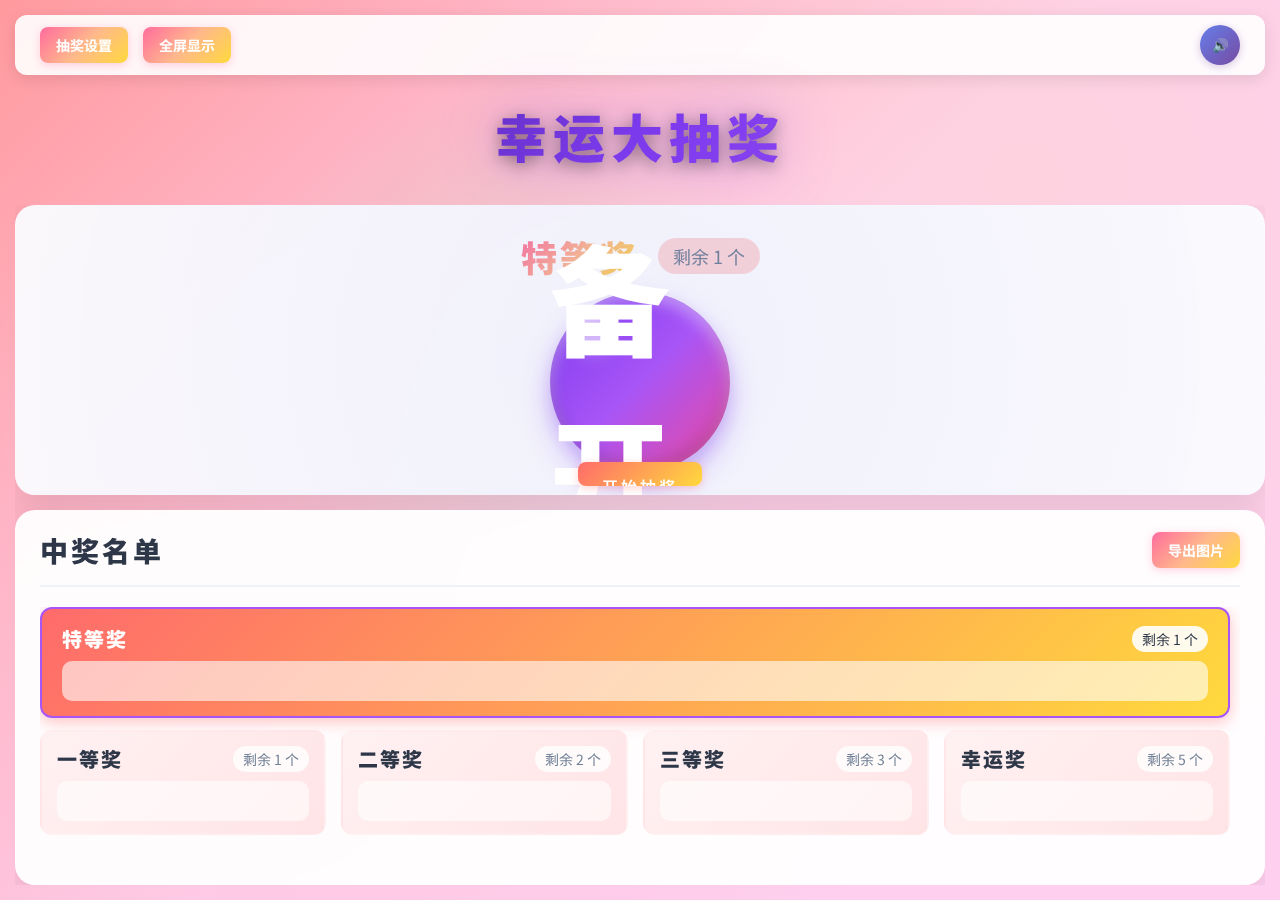
<file: index.html>
<!DOCTYPE html>
<html lang="zh-CN">
<head>
    <meta charset="UTF-8">
    <meta name="viewport" content="width=device-width, initial-scale=1.0">
    <title>幸运大抽奖 - Lucky Draw Pro</title>
    <link rel="preconnect" href="https://fonts.googleapis.com">
    <link rel="preconnect" href="https://fonts.gstatic.com" crossorigin>
    <link href="https://fonts.googleapis.com/css2?family=Noto+Sans+SC:wght@400;500;700;900&display=swap" rel="stylesheet">
    <link rel="stylesheet" href="css/style.css">
</head>
<body>
    <div class="container">
        <!-- 顶部导航栏 -->
        <nav class="top-nav">
            <div class="nav-left">
                <button id="btn-settings" class="btn-small">抽奖设置</button>
                <button id="btn-fullscreen" class="btn-small">全屏显示</button>
            </div>
            <div class="nav-right">
                <button id="btn-sound" class="btn-icon sound-on" aria-label="音效开关"></button>
            </div>
        </nav>

        <!-- 主标题 -->
        <h1 class="main-title">幸运大抽奖</h1>

        <!-- 主内容区域 -->
        <div class="main-content">
            <!-- 滚动数字区域 -->
            <div class="rolling-section">
                <div class="current-prize">
                    <span id="current-prize-name">一等奖</span>
                    <span id="current-prize-count" class="prize-count">剩余 1 个</span>
                </div>
                <div class="rolling-number-container">
                    <div id="rolling-number" class="rolling-number">准备开始</div>
                </div>
                <button id="btn-start" class="btn-primary btn-large">开始抽奖</button>
            </div>

            <!-- 奖池看板区域 -->
            <div class="prize-board-section">
                <div class="prize-board-header">
                    <h2>中奖名单</h2>
                    <button id="btn-export" class="btn-small">导出图片</button>
                </div>
                <div class="prize-board" id="prize-board">
                    <!-- 奖项列表将通过 JS 动态生成 -->
                </div>
            </div>
        </div>
    </div>

    <!-- 抽奖设置弹窗 -->
    <div id="settings-modal" class="modal-overlay">
        <div class="modal-content">
            <div class="modal-header">
                <h2>抽奖设置</h2>
                <button id="btn-close-modal" class="btn-close">×</button>
            </div>
            <div class="modal-body">
                <!-- 抽奖范围设置 -->
                <div class="settings-section">
                    <h3>抽奖号码范围</h3>
                    <div class="settings-row">
                        <label for="min-number">最小号码</label>
                        <input type="number" id="min-number" value="1" min="1">
                        <span>至</span>
                        <label for="max-number">最大号码</label>
                        <input type="number" id="max-number" value="200" max="10000">
                    </div>
                </div>

                <!-- 奖项配置 -->
                <div class="settings-section">
                    <h3>奖项配置</h3>
                    <div id="prize-config-list" class="prize-config-list">
                        <!-- 奖项配置将通过 JS 动态生成 -->
                    </div>
                    <button id="btn-add-prize" class="btn-secondary">+ 添加奖项</button>
                </div>
            </div>
            <div class="modal-footer">
                <button id="btn-reset-default" class="btn-secondary">重置默认</button>
                <button id="btn-save-settings" class="btn-primary">保存设置</button>
            </div>
        </div>
    </div>

    <!-- Canvas 用于彩带特效 -->
    <canvas id="confetti-canvas" class="confetti-canvas"></canvas>

    <!-- 导入 JavaScript -->
    <script src="js/audio.js"></script>
    <script src="js/effects.js"></script>
    <script src="js/app.js"></script>
</body>
</html>
</file>
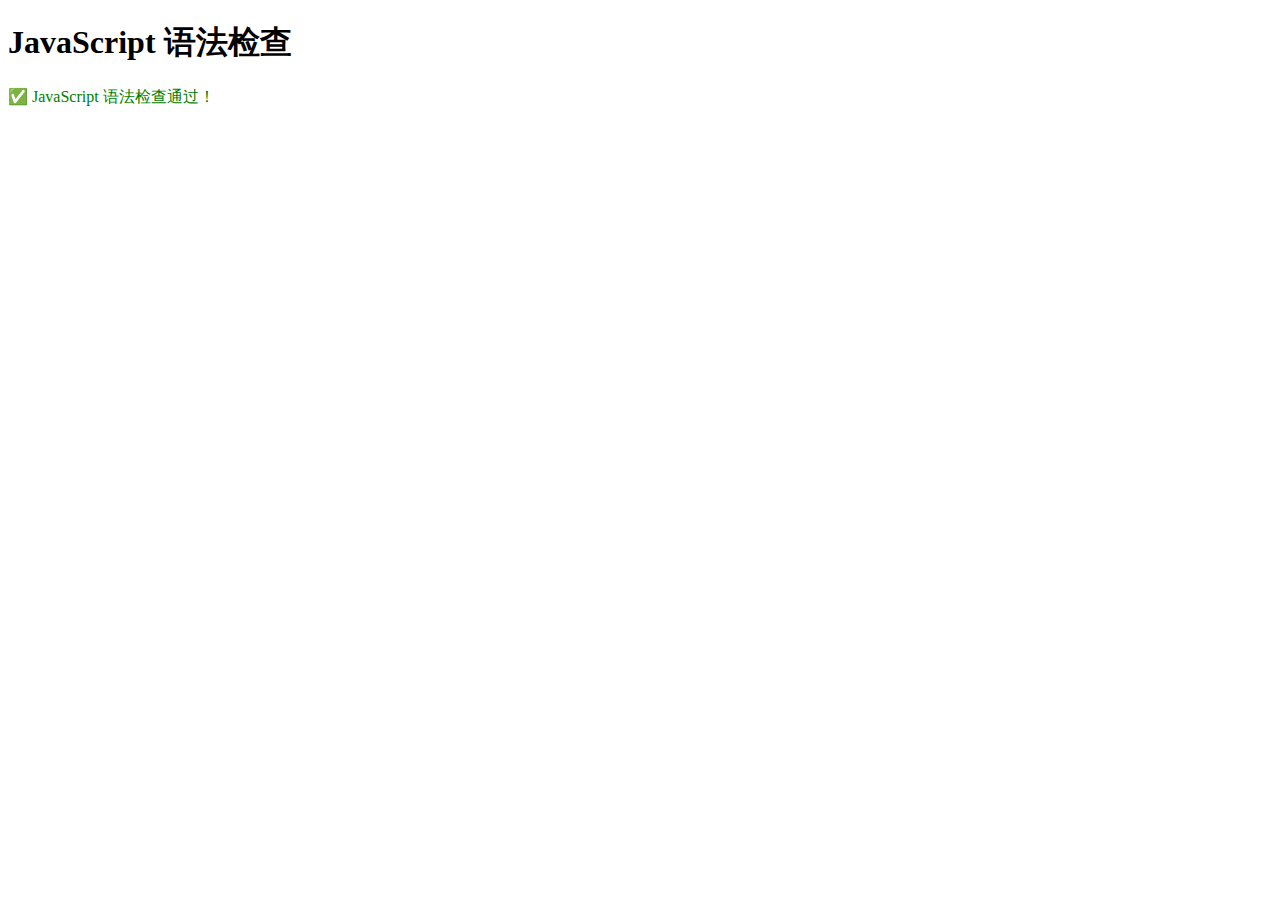
<file: test.html>
<!DOCTYPE html>
<html>
<head>
    <title>JavaScript 语法检查</title>
</head>
<body>
    <h1>JavaScript 语法检查</h1>
    <div id="error-output"></div>
    <script>
        try {
            // 加载并检查 JavaScript 文件
            const script = document.createElement('script');
            script.src = 'js/app.js';
            script.onload = function() {
                document.getElementById('error-output').innerHTML = '<p style="color: green;">✅ JavaScript 语法检查通过！</p>';
            };
            script.onerror = function(e) {
                document.getElementById('error-output').innerHTML = '<p style="color: red;">❌ JavaScript 语法错误：</p><pre>' + e.error + '</pre>';
            };
            document.head.appendChild(script);
        } catch (e) {
            document.getElementById('error-output').innerHTML = '<p style="color: red;">❌ 加载失败：</p><pre>' + e + '</pre>';
        }
    </script>
</body>
</html>
</file>
<file: css/style.css>
/* 全局样式 */
* {
    margin: 0;
    padding: 0;
    box-sizing: border-box;
}

body {
    font-family: 'Noto Sans SC', 'PingFang SC', 'Microsoft YaHei', 'SimHei', '黑体', sans-serif;
    background: linear-gradient(135deg, #FF9A9E 0%, #FECFEF 50%, #FECFEF 100%);
    color: #2D3748;
    min-height: 100vh;
    overflow: hidden;
    position: relative;
}

/* 添加装饰性背景图案 */
body::before {
    content: '';
    position: absolute;
    top: 0;
    left: 0;
    right: 0;
    bottom: 0;
    background-image: 
        radial-gradient(circle at 20% 80%, rgba(255, 182, 193, 0.3) 0%, transparent 50%),
        radial-gradient(circle at 80% 20%, rgba(255, 218, 185, 0.3) 0%, transparent 50%),
        radial-gradient(circle at 40% 40%, rgba(144, 238, 144, 0.2) 0%, transparent 30%);
    pointer-events: none;
    z-index: 0;
}

/* 字体变量 - 全部使用黑体 */
:root {
    --font-display: 'Noto Sans SC', 'PingFang SC', 'Microsoft YaHei', 'SimHei', '黑体', sans-serif;
    --font-body: 'Noto Sans SC', 'PingFang SC', 'Microsoft YaHei', 'SimHei', '黑体', sans-serif;

    /* 配色方案 - 糖果色暖色系 */
    --primary-gradient: linear-gradient(135deg, #FF6B9D 0%, #FFB88C 50%, #FFD93D 100%);
    --secondary-gradient: linear-gradient(135deg, #7C3AED 0%, #A855F7 50%, #EC4899 100%);
    --bg-white: rgba(255, 255, 255, 0.95);
    --bg-glass: rgba(255, 255, 255, 0.85);
    --shadow-soft: 0 8px 32px rgba(0, 0, 0, 0.1);
    --shadow-hover: 0 12px 40px rgba(0, 0, 0, 0.15);
    --shadow-glow: 0 0 20px rgba(255, 107, 157, 0.3);
}

.container {
    width: 1920px;
    height: 1080px;
    margin: 0 auto;
    padding: 15px;
    display: flex;
    flex-direction: column;
    box-sizing: border-box;
    overflow: hidden;
    position: relative;
    z-index: 1;
}

/* 响应式适配 */
@media (max-width: 1920px) {
    .container {
        width: 100%;
        height: 100vh;
        max-width: 1920px;
    }
}

/* 3D 卡片效果 */
.top-nav, .rolling-section, .prize-board-section {
    backdrop-filter: blur(10px);
    -webkit-backdrop-filter: blur(10px);
}

/* 顶部导航栏 */
.top-nav {
    display: flex;
    justify-content: space-between;
    align-items: center;
    padding: 12px 25px;
    background: rgba(255, 255, 255, 0.9);
    border-radius: 12px;
    box-shadow: 0 4px 15px rgba(0, 0, 0, 0.1);
    margin-bottom: 15px;
    flex-shrink: 0;
    height: 60px;
    box-sizing: border-box;
}

.nav-left {
    display: flex;
    gap: 15px;
}

.btn-small {
    padding: 8px 16px;
    font-size: 14px;
    font-weight: 700;
    font-family: var(--font-display);
    border: none;
    border-radius: 8px;
    background: var(--primary-gradient);
    color: white;
    cursor: pointer;
    transition: all 0.3s ease;
    box-shadow: 0 2px 8px rgba(255, 107, 157, 0.3);
    position: relative;
    overflow: hidden;
}

.btn-small::before {
    content: '';
    position: absolute;
    top: 50%;
    left: 50%;
    width: 0;
    height: 0;
    border-radius: 50%;
    background: rgba(255,255,255,0.3);
    transform: translate(-50%, -50%);
    transition: width 0.6s, height 0.6s;
}

.btn-small:hover::before {
    width: 300px;
    height: 300px;
}

.btn-danger {
    background: linear-gradient(135deg, #EF4444 0%, #F87171 100%);
    box-shadow: 0 2px 8px rgba(239, 68, 68, 0.4);
}

.btn-danger:hover {
    box-shadow: 0 4px 12px rgba(239, 68, 68, 0.5);
}

.btn-small:hover::before {
    width: 300px;
    height: 300px;
}

.btn-small:hover {
    transform: translateY(-2px);
    box-shadow: 0 4px 12px rgba(255, 107, 107, 0.4);
}

.btn-icon {
    width: 40px;
    height: 40px;
    border: none;
    border-radius: 50%;
    background: linear-gradient(135deg, #667EEA 0%, #764BA2 100%);
    cursor: pointer;
    transition: all 0.3s ease;
    display: flex;
    align-items: center;
    justify-content: center;
    box-shadow: 0 2px 8px rgba(118, 75, 162, 0.3);
}

.btn-icon:hover {
    transform: scale(1.1);
    box-shadow: 0 4px 12px rgba(118, 75, 162, 0.4);
}

/* 主标题 */
.main-title {
    text-align: center;
    font-family: var(--font-display);
    font-size: 52px;
    font-weight: 900;
    background: linear-gradient(135deg, #2D1B69 0%, #7C3AED 50%, #A855F7 100%);
    -webkit-background-clip: text;
    -webkit-text-fill-color: transparent;
    background-clip: text;
    margin-bottom: 25px;
    filter: drop-shadow(0 4px 8px rgba(0, 0, 0, 0.4)) drop-shadow(0 0 30px rgba(124, 58, 237, 0.4));
    flex-shrink: 0;
    padding: 15px 0;
    letter-spacing: 6px;
    animation: titleGlow 3s ease-in-out infinite;
    height: 90px;
    box-sizing: border-box;
    line-height: 1.2;
    position: relative;
}

/* 标题装饰性光晕 */
.main-title::after {
    content: '★';
    position: absolute;
    right: calc(50% + 160px);
    top: 50%;
    transform: translateY(-50%);
    font-size: 30px;
    color: #FFD93D;
    animation: starTwinkle 2s ease-in-out infinite;
}

.main-title::before {
    content: '★';
    position: absolute;
    left: calc(50% + 160px);
    top: 50%;
    transform: translateY(-50%);
    font-size: 30px;
    color: #FFD93D;
    animation: starTwinkle 2s ease-in-out infinite 0.5s;
}

@keyframes starTwinkle {
    0%, 100% { opacity: 1; transform: translateY(-50%) scale(1); }
    50% { opacity: 0.5; transform: translateY(-50%) scale(0.8); }
}

@keyframes titleGlow {
    0%, 100% { filter: drop-shadow(0 0 10px rgba(255, 107, 107, 0.3)); }
    50% { filter: drop-shadow(0 0 20px rgba(255, 217, 61, 0.5)); }
}

/* 主内容区域 */
.main-content {
    flex: 1;
    display: flex;
    flex-direction: column;
    gap: 15px;
    overflow: hidden;
    height: calc(1080px - 205px);
    box-sizing: border-box;
}

/* 滚动数字区域 */
.rolling-section {
    background: var(--bg-white);
    border-radius: 20px;
    padding: 25px 40px 35px 40px;
    display: flex;
    flex-direction: column;
    align-items: center;
    box-shadow: var(--shadow-soft);
    flex-shrink: 0;
    height: 290px;
    box-sizing: border-box;
    position: relative;
    overflow: hidden;
}

/* 添加装饰性光晕 */
.rolling-section::before {
    content: '';
    position: absolute;
    top: -50%;
    left: -50%;
    width: 200%;
    height: 200%;
    background: radial-gradient(circle, rgba(102, 126, 234, 0.1) 0%, transparent 70%);
    animation: rotateGlow 20s linear infinite;
    pointer-events: none;
}

@keyframes rotateGlow {
    from { transform: rotate(0deg); }
    to { transform: rotate(360deg); }
}

.current-prize {
    display: flex;
    align-items: center;
    gap: 20px;
    margin-bottom: 30px;
}

#current-prize-name {
    font-family: var(--font-display);
    font-size: 36px;
    font-weight: 900;
    background: var(--primary-gradient);
    -webkit-background-clip: text;
    -webkit-text-fill-color: transparent;
    background-clip: text;
    letter-spacing: 3px;
}

.prize-count {
    font-size: 18px;
    color: #718096;
    padding: 5px 15px;
    background: #FED7D7;
    border-radius: 20px;
}

.rolling-number-container {
    flex: 1;
    display: flex;
    align-items: center;
    justify-content: center;
    width: 100%;
    min-height: 140px;
    box-sizing: border-box;
}

.rolling-number {
    font-family: var(--font-display);
    font-size: 120px;
    font-weight: 900;
    width: 180px;
    height: 180px;
    display: flex;
    align-items: center;
    justify-content: center;
    border-radius: 50%;
    background: var(--secondary-gradient);
    box-shadow:
        0 15px 30px rgba(124, 58, 237, 0.3),
        0 8px 15px rgba(124, 58, 237, 0.2),
        inset 0 -8px 15px rgba(0, 0, 0, 0.15),
        inset 0 8px 15px rgba(255, 255, 255, 0.4);
    color: white;
    -webkit-text-fill-color: white;
    background-clip: border-box;
    -webkit-background-clip: border-box;
    margin: 0 auto;
    transition: all 0.1s ease;
    letter-spacing: 4px;
    position: relative;
}

.rolling-number::after {
    content: '';
    position: absolute;
    top: 25px;
    left: 25px;
    width: 35px;
    height: 35px;
    background: rgba(255, 255, 255, 0.6);
    border-radius: 50%;
    box-shadow: 0 0 20px rgba(255, 255, 255, 0.4);
}

/* 中奖时的彩色球样式 */
.rolling-number.winner {
    width: 220px;
    height: 220px;
    background: linear-gradient(135deg, #FFB88C 0%, #FFD93D 50%, #FF6B9D 100%);
    box-shadow:
        0 25px 50px rgba(255, 107, 157, 0.4),
        0 15px 30px rgba(255, 107, 157, 0.3),
        inset 0 -12px 25px rgba(0, 0, 0, 0.25),
        inset 0 12px 25px rgba(255, 255, 255, 0.6);
}

.rolling-number.winner::after {
    top: 35px;
    left: 35px;
    width: 50px;
    height: 50px;
    background: rgba(255, 255, 255, 0.7);
    box-shadow: 0 0 30px rgba(255, 255, 255, 0.6);
}

.rolling-number.animate {
    animation: rolling 0.1s linear;
}

@keyframes rolling {
    0% { transform: translateY(-10px); opacity: 0.8; }
    50% { transform: translateY(0); opacity: 1; }
    100% { transform: translateY(10px); opacity: 0.8; }
}

.rolling-number.winner {
    font-size: 150px;
    animation: winner 0.5s ease-out;
}

@keyframes winner {
    0% { transform: scale(1); }
    50% { transform: scale(1.2); }
    100% { transform: scale(1); }
}

.btn-large {
    padding: 12px 50px;
    font-size: 22px;
    font-weight: 900;
    font-family: var(--font-display);
    border: none;
    border-radius: 12px;
    background: var(--primary-gradient);
    color: white;
    cursor: pointer;
    transition: all 0.3s cubic-bezier(0.4, 0, 0.2, 1);
    box-shadow: var(--shadow-glow);
    margin-top: 10px;
    letter-spacing: 3px;
    position: relative;
    overflow: hidden;
}

.btn-large::before {
    content: '';
    position: absolute;
    top: 0;
    left: -100%;
    width: 100%;
    height: 100%;
    background: linear-gradient(90deg, transparent, rgba(255, 255, 255, 0.4), transparent);
    transition: left 0.5s;
}

.btn-large:hover::before {
    left: 100%;
}

.btn-large:disabled {
    opacity: 0.5;
    cursor: not-allowed;
    box-shadow: none;
}

.btn-large:disabled:hover::before {
    left: -100%;
}

.btn-large:hover {
    transform: translateY(-3px);
    box-shadow: 0 6px 20px rgba(255, 107, 107, 0.5);
}

.btn-large:active {
    transform: translateY(-1px);
}

/* 奖池看板区域 */
.prize-board-section {
    flex: 1;
    background: rgba(255, 255, 255, 0.95);
    border-radius: 20px;
    padding: 20px 25px;
    box-shadow: 0 8px 32px rgba(0, 0, 0, 0.1);
    overflow-y: auto;
    display: flex;
    flex-direction: column;
    min-height: 0;
    box-sizing: border-box;
}

.prize-board-header {
    display: flex;
    justify-content: space-between;
    align-items: center;
    margin-bottom: 20px;
    padding-bottom: 15px;
    border-bottom: 2px solid #EDF2F7;
}

.prize-board-header h2 {
    font-family: var(--font-display);
    font-size: 28px;
    font-weight: 900;
    color: #2D3748;
    letter-spacing: 3px;
}

.prize-board {
    flex: 1;
    display: flex;
    flex-direction: column;
    gap: 12px;
    overflow-y: auto;
    padding-right: 10px;
}

/* 特等奖容器 */
.grand-prize-container {
    width: 100%;
    flex-shrink: 0;
}

.grand-prize-container .prize-item {
    width: 100%;
    padding: 15px 20px;
    background: linear-gradient(135deg, #FFD700 0%, #FFEC8B 50%, #FFD700 100%);
    box-shadow: 0 8px 20px rgba(255, 215, 0, 0.3);
}

/* 其他奖项在同一行显示 */
.prize-board-row {
    display: flex;
    gap: 15px;
    width: 100%;
    flex-shrink: 0;
}

.prize-board-row .prize-item {
    flex: 1;
    min-width: 0;
}

.prize-item {
    background: linear-gradient(135deg, #FFF1F2 0%, #FFE4E6 100%);
    border-radius: 12px;
    padding: 12px 15px;
    display: flex;
    flex-direction: column;
    gap: 8px;
    transition: all 0.3s cubic-bezier(0.4, 0, 0.2, 1);
    flex-shrink: 0;
    position: relative;
    overflow: hidden;
    border: 2px solid transparent;
}

.prize-item::before {
    content: '';
    position: absolute;
    top: 0;
    left: 0;
    right: 0;
    height: 3px;
    background: var(--primary-gradient);
    opacity: 0;
    transition: opacity 0.3s ease;
}

.prize-item:hover::before {
    opacity: 1;
}

.prize-item.active {
    background: linear-gradient(135deg, #FDF4FF 0%, #F3E8FF 100%);
    border-color: #A855F7;
    box-shadow: 0 4px 15px rgba(168, 85, 247, 0.3);
}

.prize-item:hover {
    transform: translateY(-2px);
    box-shadow: 0 4px 12px rgba(0, 0, 0, 0.1);
}

.prize-item.active {
    background: linear-gradient(135deg, #FF6B6B 0%, #FFD93D 100%);
    box-shadow: 0 4px 15px rgba(255, 107, 107, 0.4);
}

.prize-item-header {
    display: flex;
    justify-content: space-between;
    align-items: center;
}

.prize-item-name {
    font-family: var(--font-display);
    font-size: 20px;
    font-weight: 900;
    color: #2D3748;
    letter-spacing: 2px;
}

.prize-item.active .prize-item-name {
    color: white;
}

.prize-item-count {
    font-size: 14px;
    color: #718096;
    padding: 3px 10px;
    background: rgba(255, 255, 255, 0.8);
    border-radius: 15px;
}

.prize-item.active .prize-item-count {
    background: rgba(255, 255, 255, 0.9);
    color: #2D3748;
}

.prize-item-numbers {
    display: flex;
    flex-wrap: wrap;
    gap: 8px;
    padding: 10px;
    background: rgba(255, 255, 255, 0.6);
    border-radius: 10px;
    min-height: 40px;
    box-sizing: border-box;
}

.winner-number {
    font-family: var(--font-display);
    font-size: 30px;
    font-weight: 900;
    color: #DC2626;
    padding: 0;
    width: 75px;
    height: 75px;
    display: flex;
    align-items: center;
    justify-content: center;
    border-radius: 50%;
    box-shadow:
        0 12px 24px rgba(0, 0, 0, 0.3),
        0 6px 12px rgba(0, 0, 0, 0.15),
        inset 0 -6px 12px rgba(0, 0, 0, 0.3),
        inset 0 6px 12px rgba(255, 255, 255, 0.6);
    animation: fadeIn 0.3s ease, ballBounce 0.5s ease-out;
    position: relative;
    overflow: hidden;
    transition: all 0.3s cubic-bezier(0.4, 0, 0.2, 1);
    background: linear-gradient(135deg, #FF6B6B 0%, #FF8E8E 50%, #FF6B6B 100%);
    text-shadow: 1px 1px 2px rgba(255, 255, 255, 0.8);
}

.winner-number:hover {
    transform: translateY(-6px) scale(1.15);
    box-shadow: 
        0 18px 36px rgba(0, 0, 0, 0.4),
        0 9px 18px rgba(0, 0, 0, 0.2),
        inset 0 -6px 12px rgba(0, 0, 0, 0.3),
        inset 0 6px 12px rgba(255, 255, 255, 0.6);
}

/* 不同奖项的彩色小球 */
.winner-number[data-prize-index="0"] {
    background: linear-gradient(135deg, #FFD700 0%, #FFEC8B 50%, #FFD700 100%);
}

.winner-number[data-prize-index="1"] {
    background: linear-gradient(135deg, #3B82F6 0%, #60A5FA 50%, #3B82F6 100%);
}

.winner-number[data-prize-index="2"] {
    background: linear-gradient(135deg, #CD7F32 0%, #DEB887 50%, #CD7F32 100%);
}

.winner-number[data-prize-index="3"] {
    background: linear-gradient(135deg, #FF6B6B 0%, #FF8E8E 50%, #FF6B6B 100%);
}

/* 高光效果 */
.winner-number::after {
    content: '';
    position: absolute;
    top: 12px;
    left: 12px;
    width: 22px;
    height: 22px;
    background: rgba(255, 255, 255, 0.7);
    border-radius: 50%;
    box-shadow: 0 0 15px rgba(255, 255, 255, 0.6);
}

@keyframes ballBounce {
    0% {
        transform: scale(0) translateY(30px);
        opacity: 0;
    }
    50% {
        transform: scale(1.2) translateY(-15px);
    }
    100% {
        transform: scale(1) translateY(0);
        opacity: 1;
    }
}

@keyframes fadeIn {
    from { 
        opacity: 0; 
        transform: scale(0.8) translateY(10px); 
    }
    to { 
        opacity: 1; 
        transform: scale(1) translateY(0); 
    }
}

/* 添加闪烁动画 */
@keyframes sparkle {
    0%, 100% { opacity: 0; }
    50% { opacity: 1; }
}

/* 添加呼吸效果 */
@keyframes breathe {
    0%, 100% { transform: scale(1); }
    50% { transform: scale(1.02); }
}

/* 添加浮动动画 */
@keyframes float {
    0%, 100% { transform: translateY(0); }
    50% { transform: translateY(-5px); }
}

.prize-item.active .winner-number {
    background: rgba(255, 255, 255, 0.9);
    color: #FF6B6B;
}

/* 弹窗样式 */
.modal-overlay {
    position: fixed;
    top: 0;
    left: 0;
    width: 100%;
    height: 100%;
    background: rgba(0, 0, 0, 0.5);
    display: none;
    justify-content: center;
    align-items: center;
    z-index: 1000;
}

.modal-overlay.show {
    display: flex;
}

.modal-content {
    background: white;
    border-radius: 20px;
    width: 90%;
    max-width: 600px;
    max-height: 90vh;
    overflow-y: auto;
    box-shadow: 0 10px 40px rgba(0, 0, 0, 0.2);
}

.modal-header {
    display: flex;
    justify-content: space-between;
    align-items: center;
    padding: 25px 30px;
    border-bottom: 2px solid #EDF2F7;
}

.modal-header h2 {
    font-size: 28px;
    font-weight: 700;
    color: #2D3748;
}

.btn-close {
    width: 35px;
    height: 35px;
    border: none;
    border-radius: 50%;
    background: #FED7D7;
    color: #FF6B6B;
    font-size: 24px;
    cursor: pointer;
    transition: all 0.3s ease;
}

.btn-close:hover {
    background: #FF6B6B;
    color: white;
}

.modal-body {
    padding: 30px;
}

.settings-section {
    margin-bottom: 30px;
}

.settings-section h3 {
    font-size: 20px;
    font-weight: 700;
    color: #2D3748;
    margin-bottom: 20px;
}

.settings-row {
    display: flex;
    align-items: center;
    gap: 15px;
    margin-bottom: 15px;
}

.settings-row label {
    font-size: 16px;
    color: #4A5568;
}

.settings-row input[type="number"] {
    width: 100px;
    padding: 10px 15px;
    font-size: 16px;
    border: 2px solid #E2E8F0;
    border-radius: 8px;
    transition: all 0.3s ease;
}

.settings-row input[type="number"]:focus {
    outline: none;
    border-color: #FF6B6B;
    box-shadow: 0 0 0 3px rgba(255, 107, 107, 0.1);
}

.prize-config-list {
    display: flex;
    flex-direction: column;
    gap: 15px;
    margin-bottom: 20px;
}

.prize-config-item {
    background: #F7FAFC;
    padding: 15px;
    border-radius: 10px;
    display: flex;
    align-items: center;
    gap: 15px;
    transition: all 0.3s ease;
}

.prize-config-item:hover {
    box-shadow: 0 2px 8px rgba(0, 0, 0, 0.1);
}

.prize-config-item input[type="text"] {
    flex: 1;
    padding: 10px 15px;
    font-size: 16px;
    border: 2px solid #E2E8F0;
    border-radius: 8px;
}

.prize-config-item input[type="number"] {
    width: 80px;
    padding: 10px 15px;
    font-size: 16px;
    border: 2px solid #E2E8F0;
    border-radius: 8px;
}

.btn-remove {
    width: 30px;
    height: 30px;
    border: none;
    border-radius: 50%;
    background: #FED7D7;
    color: #FF6B6B;
    cursor: pointer;
    transition: all 0.3s ease;
}

.btn-remove:hover {
    background: #FF6B6B;
    color: white;
}

.btn-secondary {
    padding: 10px 20px;
    font-size: 16px;
    font-weight: 600;
    border: none;
    border-radius: 8px;
    background: linear-gradient(135deg, #667EEA 0%, #764BA2 100%);
    color: white;
    cursor: pointer;
    transition: all 0.3s ease;
    box-shadow: 0 2px 8px rgba(102, 126, 234, 0.3);
}

.btn-secondary:hover {
    transform: translateY(-2px);
    box-shadow: 0 4px 12px rgba(102, 126, 234, 0.4);
}

.modal-footer {
    display: flex;
    justify-content: space-between;
    padding: 20px 30px;
    border-top: 2px solid #EDF2F7;
}

.modal-footer button {
    flex: 1;
    margin: 0 10px;
}

.btn-primary {
    padding: 12px 24px;
    font-size: 16px;
    font-weight: 600;
    border: none;
    border-radius: 8px;
    background: linear-gradient(135deg, #FF6B6B 0%, #FFD93D 100%);
    color: white;
    cursor: pointer;
    transition: all 0.3s ease;
    box-shadow: 0 2px 8px rgba(255, 107, 107, 0.3);
}

.btn-primary:hover {
    transform: translateY(-2px);
    box-shadow: 0 4px 12px rgba(255, 107, 107, 0.4);
}

/* 彩带画布 */
.confetti-canvas {
    position: fixed;
    top: 0;
    left: 0;
    width: 100%;
    height: 100%;
    pointer-events: none;
    z-index: 999;
}

/* 音效图标 */
.sound-on::before {
    content: "🔊";
}

.sound-off::before {
    content: "🔇";
}

/* 响应式设计 */
@media (max-width: 768px) {
    .main-title {
        font-size: 48px;
    }

    .rolling-number {
        font-size: 80px;
    }

    .rolling-number.winner {
        font-size: 100px;
    }

    .btn-large {
        padding: 12px 40px;
        font-size: 20px;
    }

    .top-nav {
        padding: 10px 15px;
    }

    .btn-small {
        padding: 6px 12px;
        font-size: 12px;
    }
}

@media (max-width: 480px) {
    .main-title {
        font-size: 36px;
    }

    .rolling-number {
        font-size: 60px;
    }

    .rolling-number.winner {
        font-size: 80px;
    }

    #current-prize-name {
        font-size: 24px;
    }

    .rolling-section {
        padding: 20px;
    }
}

/* 滚动条样式 */
.prize-board-section::-webkit-scrollbar {
    width: 8px;
}

.prize-board-section::-webkit-scrollbar-track {
    background: #F7FAFC;
    border-radius: 10px;
}

.prize-board-section::-webkit-scrollbar-thumb {
    background: #CBD5E0;
    border-radius: 10px;
}

.prize-board-section::-webkit-scrollbar-thumb:hover {
    background: #A0AEC0;
}

.modal-content::-webkit-scrollbar {
    width: 8px;
}

.modal-content::-webkit-scrollbar-track {
    background: #F7FAFC;
    border-radius: 10px;
}

.modal-content::-webkit-scrollbar-thumb {
    background: #CBD5E0;
    border-radius: 10px;
}

.modal-content::-webkit-scrollbar-thumb:hover {
    background: #A0AEC0;
}

/* 商业化链接 */
.commercial-link {
    text-align: center;
    padding: 15px;
    background: linear-gradient(135deg, #667EEA 0%, #764BA2 100%);
    color: white;
    border-radius: 10px;
    margin-top: 20px;
    font-size: 14px;
    cursor: pointer;
    transition: all 0.3s ease;
}

.commercial-link:hover {
    transform: translateY(-2px);
    box-shadow: 0 4px 12px rgba(102, 126, 234, 0.4);
}
</file>
